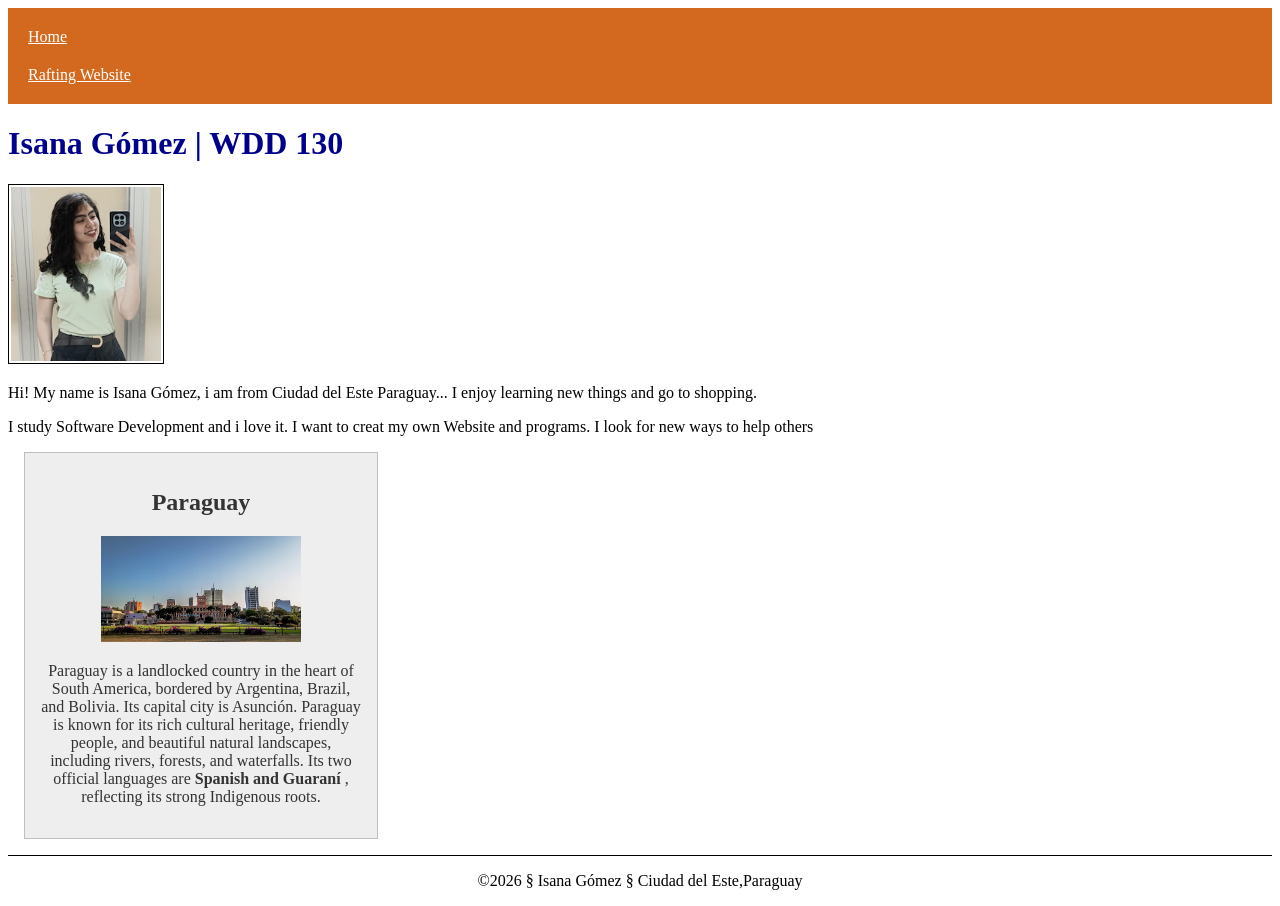
<file: index.html>
<!DOCTYPE html>
<html lang="en-US">

<head>
    <meta charset="UTF-8">
    <meta name="viewport" content="width=device-width, initial-scale=1.0">
    <title>Isana Gómez | WDD 130</title>
    <meta name="description" content="Describe your home page here using keywords like your name, the course, the purpose of the page.">
    <meta name="author" content="Your name">
    <link rel="stylesheet" href="styles/styles.css">
</head>

<body>
    <header>
        <nav>
            <a href="#">Home</a>
            <a href="wwr/">Rafting Website</a>
        </nav>
    </header>

    <main>
        <h1>Isana Gómez | WDD 130</h1>
        <img src="week01/images/profile.jpg" alt="Hello, my name is Isana Gómez" width="200">
        <p>Hi! My name is Isana Gómez, i am from Ciudad del Este Paraguay... I enjoy learning new things and go to shopping.</p>
        <p>I study Software Development and i love it. I want to creat my own Website and programs. I look for new ways to help others</p>
    </main>

    <aside>
        <h2>Paraguay</h2>
        <img src="week02/images/paraguay.jpg" alt="A city of Paraguay">
        <p>
            Paraguay is a landlocked country in the heart of South America, bordered by Argentina, Brazil, and Bolivia. Its capital city is Asunción.

            Paraguay is known for its rich cultural heritage, friendly people, and beautiful natural landscapes, including rivers, forests, and waterfalls.
            Its two official languages are <strong>Spanish and Guaraní</strong> , reflecting its strong Indigenous roots.
        </p>
    </aside>

    <footer>
        <p>&copy;2026 § Isana Gómez § Ciudad del Este,Paraguay</p>
    </footer>


</body>

</html>
</file>
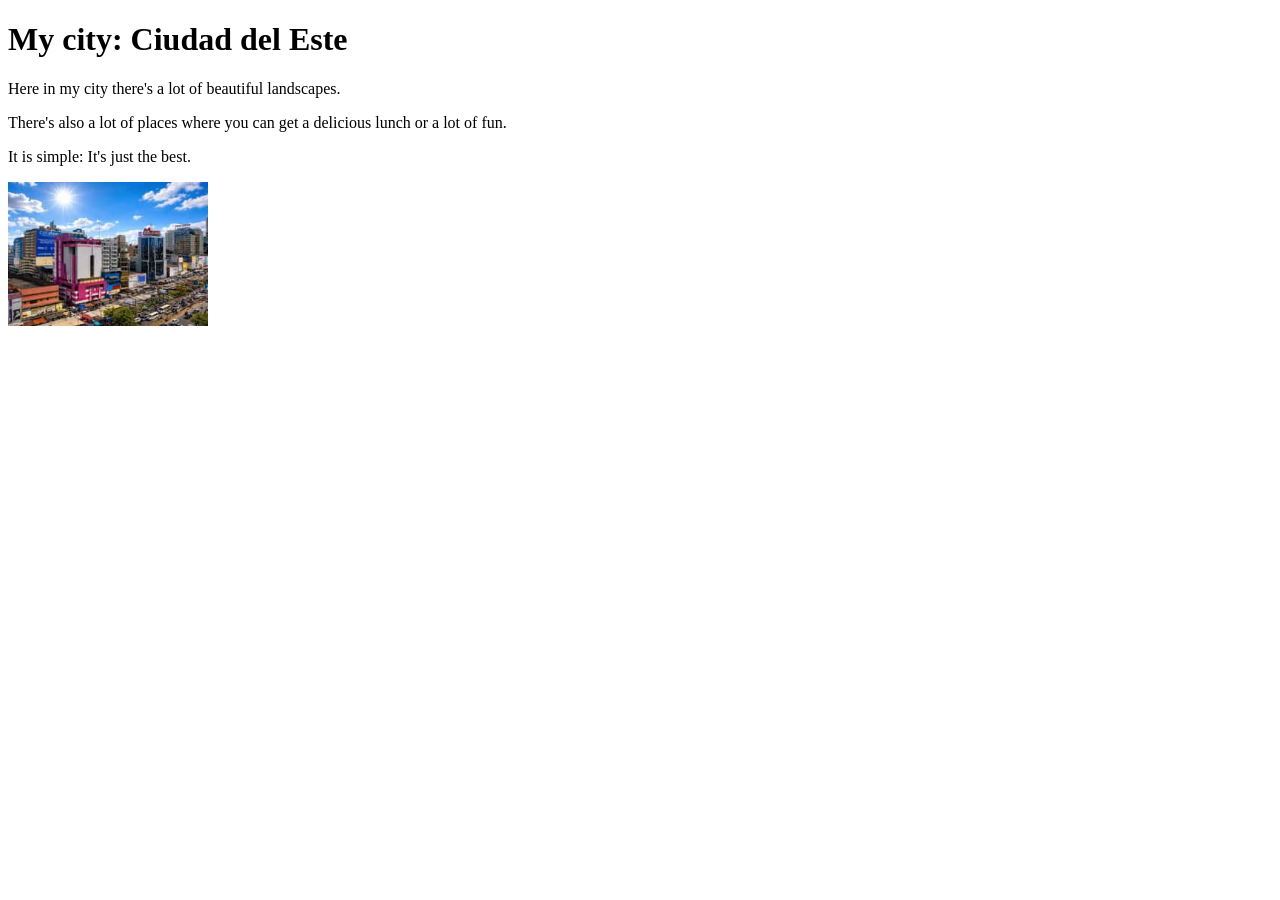
<file: week01/favorite-city.html>
<!DOCTYPE html>
<html lang="en">

<head>
    <meta charset="UTF-8">
    <meta name="viewport" content="width=device-width, initial-scale=1.0">
    <title>My favorite City</title>
</head>

<body>
    <h1>My city: Ciudad del Este</h1>
    <p>Here in my city there's a lot of beautiful landscapes.</p>
    <p>There's also a lot of places where you can get a delicious lunch or a lot of fun.</p>
    <p>It is simple: It's just the best.</p>
    <img src="images/cde.jpg" alt="Ciudad del Este" width="200">
</body>

</html>
</file>
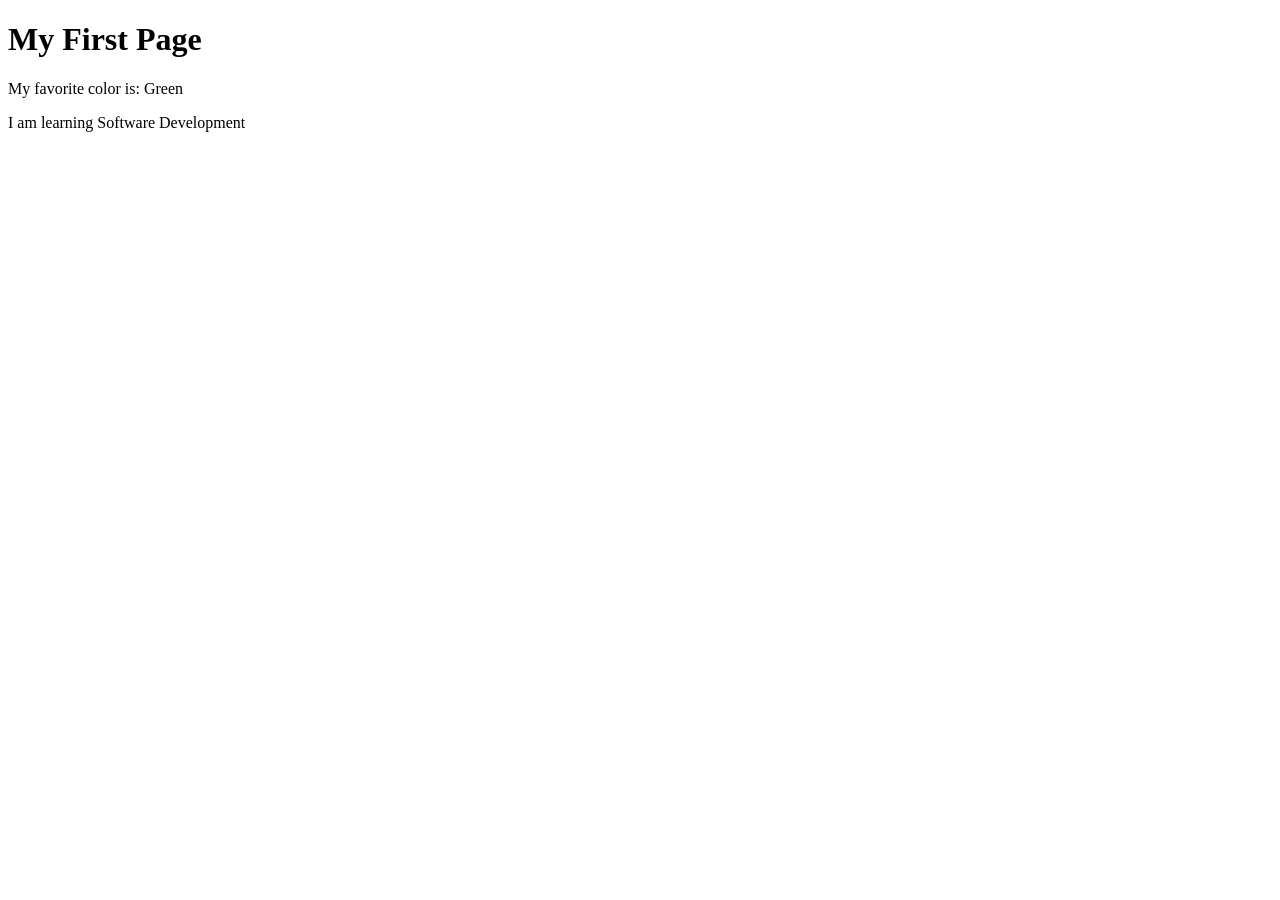
<file: week01/first-page.html>
<!DOCTYPE html>
<html lang="en">

<head>
    <meta charset="UTF-8">
    <meta name="viewport" content="width=device-width, initial-scale=1.0">
    <title>My First Page</title>
</head>

<body>
    <h1>My First Page</h1>
    <p>My favorite color is: Green</p>
    <p>I am learning Software Development</p>
</body>

</html>
</file>
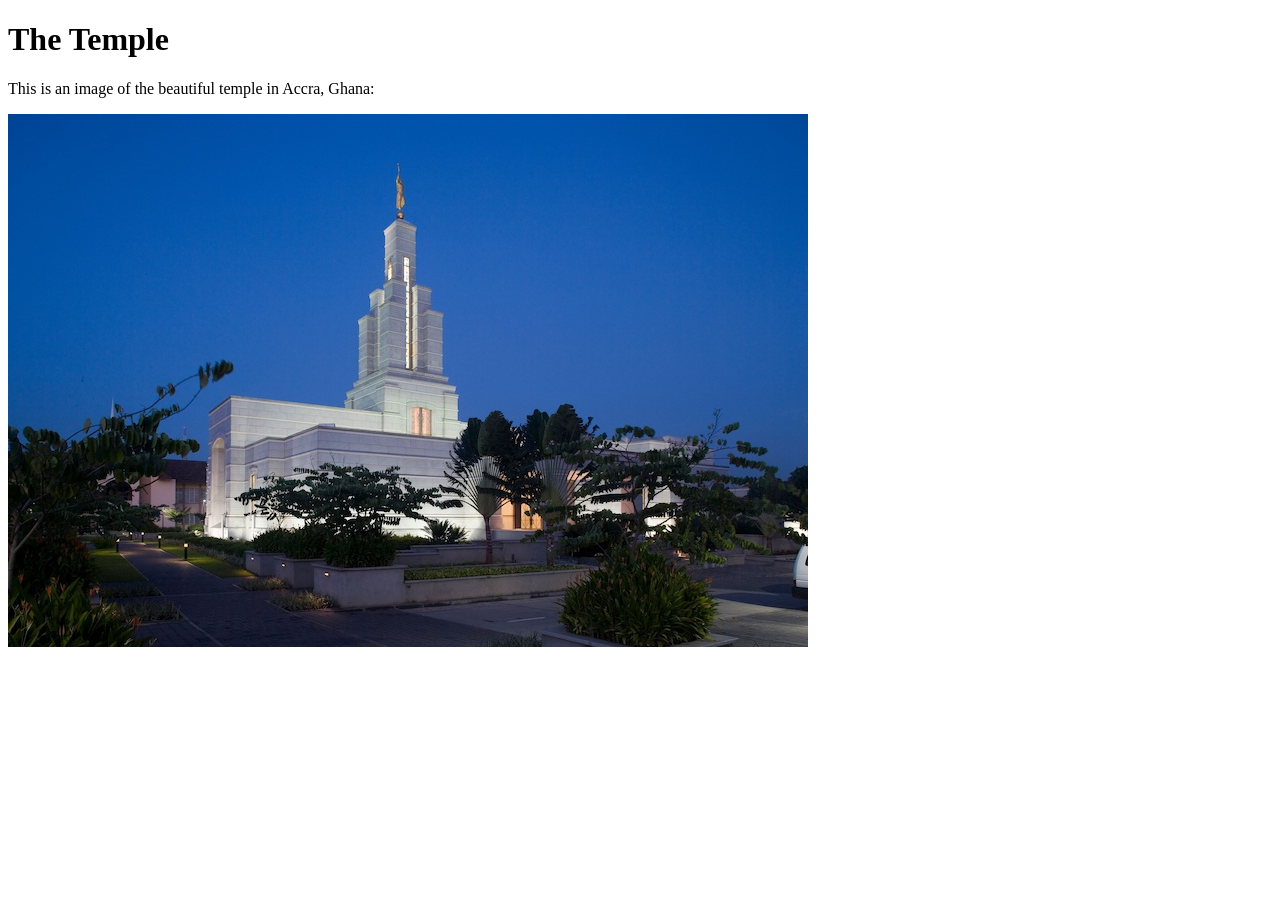
<file: week01/images.html>
<!DOCTYPE html>
<html lang="en">

<head>
    <meta charset="UTF-8">
    <meta name="viewport" content="width=device-width, initial-scale=1.0">
    <title>Temple Image</title>
</head>

<body>
    <h1>The Temple</h1>
    <p>This is an image of the beautiful temple in Accra, Ghana:</p>
    <img src="images/temple-large.jpg" alt="The Accra Ghana Temple" width="800" height="533">
    <!--The 'width' and 'heigth' i can add simple to the img tag-->

</body>

</html>
</file>
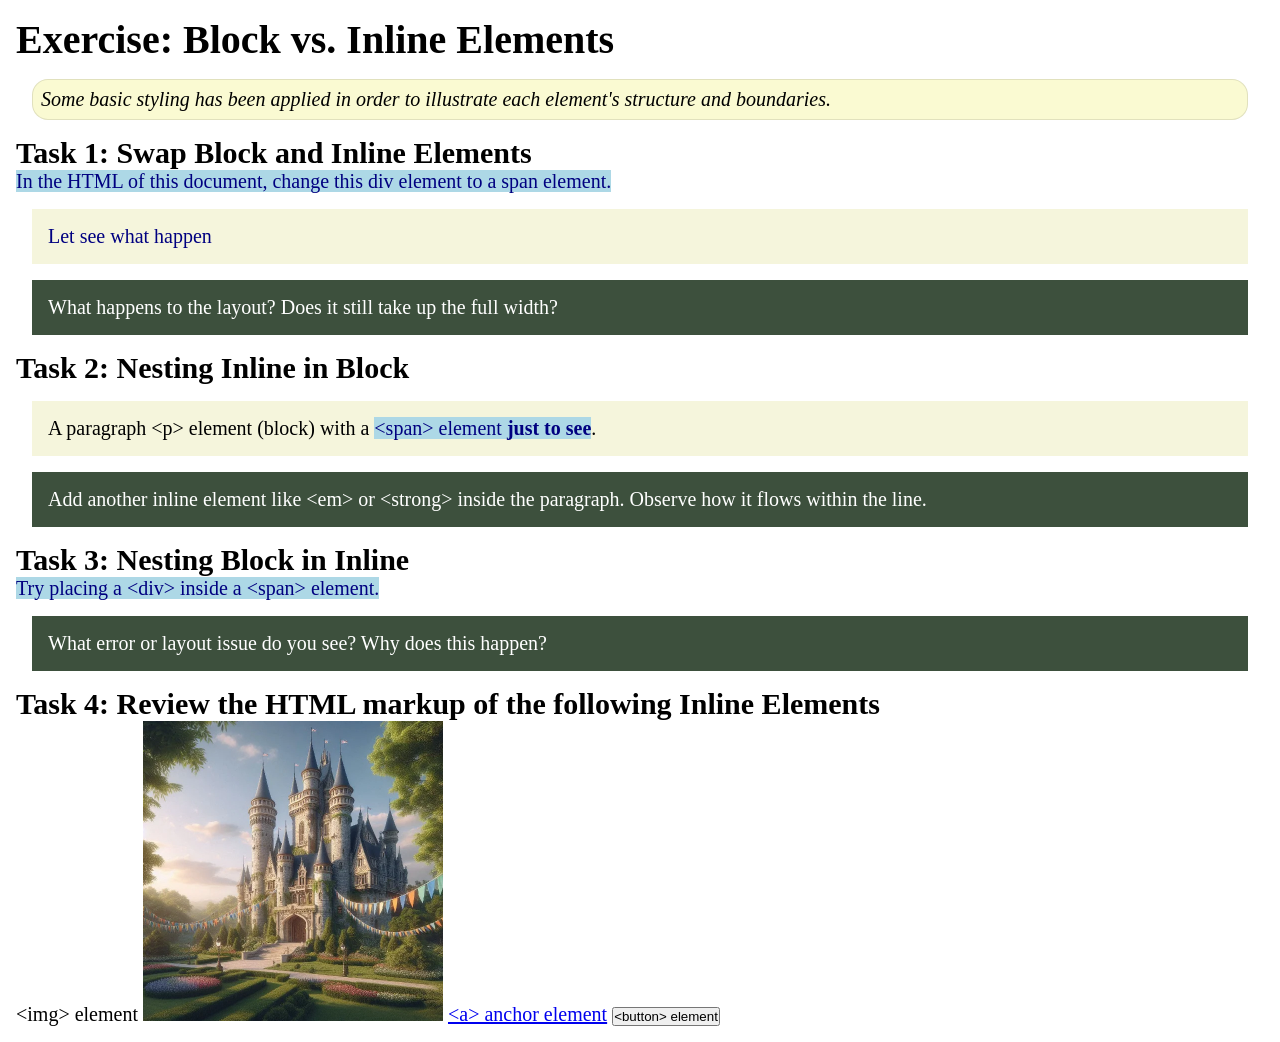
<file: week02/block-vs-inline.html>
<!DOCTYPE html>
<html lang="en">

<head>
    <meta charset="UTF-8">
    <meta name="viewport" content="width=device-width, initial-scale=1.0">
    <title>Exercise: Block vs. Inline Elements</title>
    <link rel="stylesheet" href="styles/block-vs-inline.css">
</head>

<body>
    <main>
        <h1>Exercise: Block vs. Inline Elements</h1>
        <p class="note">Some basic styling has been applied in order to illustrate each element's structure and boundaries.</p>

        <h2>Task 1: Swap Block and Inline Elements</h2> <!--The div will apear below the span becasuse div is a block element and span is a inline element-->
        <span>In the HTML of this document, change this div element to a span element.<div> Let see what happen</div></span>

        <p class="question">What happens to the layout? Does it still take up the full width?</p>

        <h2>Task 2: Nesting Inline in Block</h2> <!--the strong tag will apear with more enphasis on the text-->
        <p>A paragraph &lt;p&gt; element (block) with a <span>&lt;span&gt; element<strong> just to see</strong></span>.</p>
        <p class="question">Add another inline element like &lt;em&gt; or &lt;strong&gt; inside the paragraph. Observe how it flows within the line.</p>

        <h2>Task 3: Nesting Block in Inline</h2>
        <span>Try placing a &lt;div&gt; inside a &lt;span&gt; element.</span>
        <p class="question">What error or layout issue do you see? Why does this happen?</p>

        <h2>Task 4: Review the HTML markup of the following Inline Elements</h2>
        &lt;img&gt; element
        <img src="images/castle.webp" alt="placeholder image (images are inline)" width="300" height="300">
        <a href="https://churchofjesuschrist.org">&lt;a&gt; anchor element</a>
        <button type="button">&lt;button&gt; element</button>
    </main>
</body>

</html>
</file>
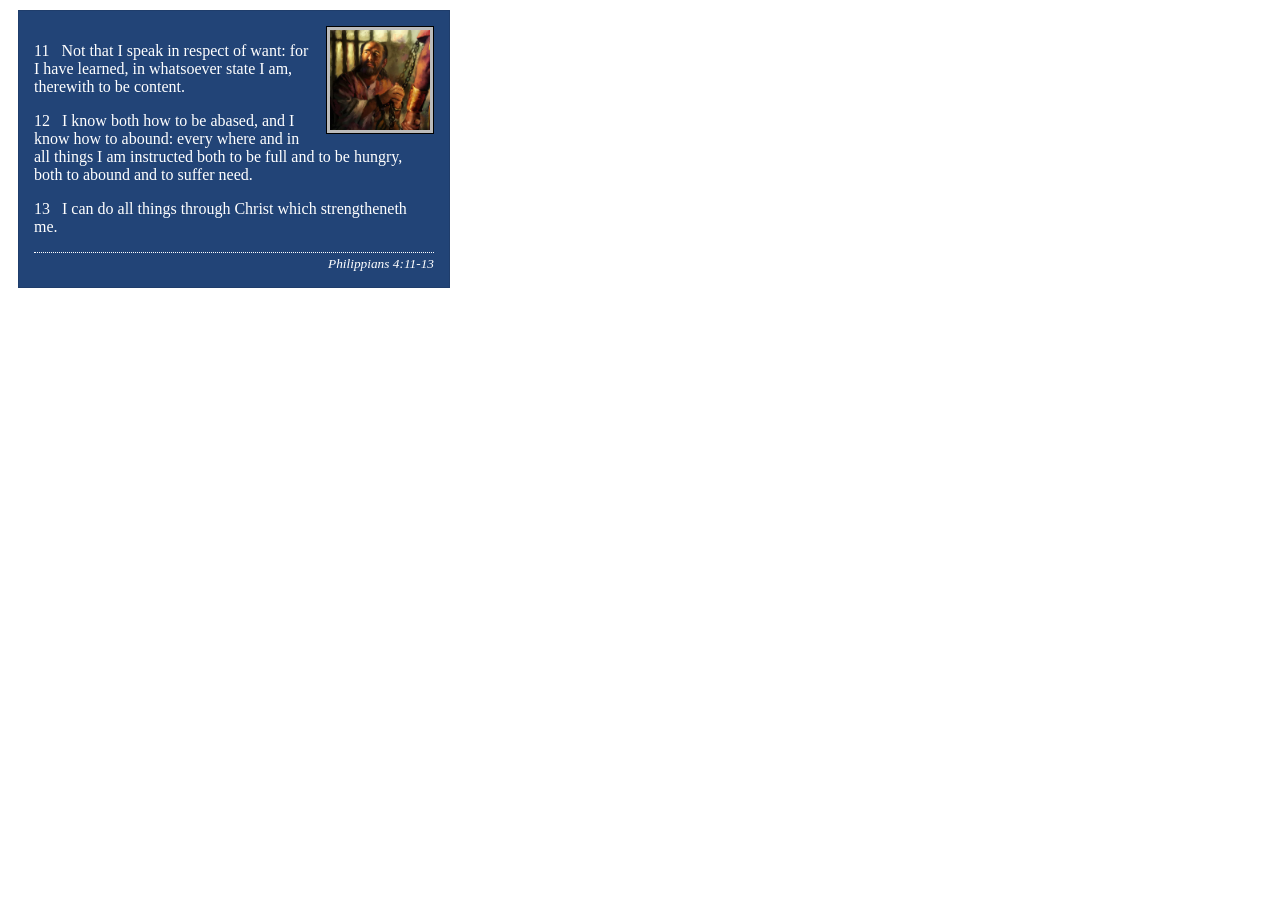
<file: week02/box-model-solution.html>
<!DOCTYPE html>
<html lang="en">

<head>
    <meta charset="UTF-8">
    <meta name="viewport" content="width=device-width, initial-scale=1.0">
    <title>Box Model Activity</title>
    <link rel="stylesheet" href="styles/box-model-solution.css">
</head>

<body>
    <main>
        <div class="callout">
            <img src="images/apostle-paul-imprisoned.webp" alt="Paul the Apostle - Imprisoned in Rome" width="200" height="200">
            <blockquote>
                <p>11 &nbsp; Not that I speak in respect of want: for I have learned, in whatsoever state I am, therewith to be content.</p>
                <p>12 &nbsp; I know both how to be abased, and I know how to abound: every where and in all things I am instructed both to be full and to be hungry, both to abound and to suffer need.</p>
                <p>13 &nbsp; I can do all things through Christ which strengtheneth me.</p>
            </blockquote>
            <cite>Philippians 4:11-13</cite>
        </div>
    </main>
</body>

</html>
</file>
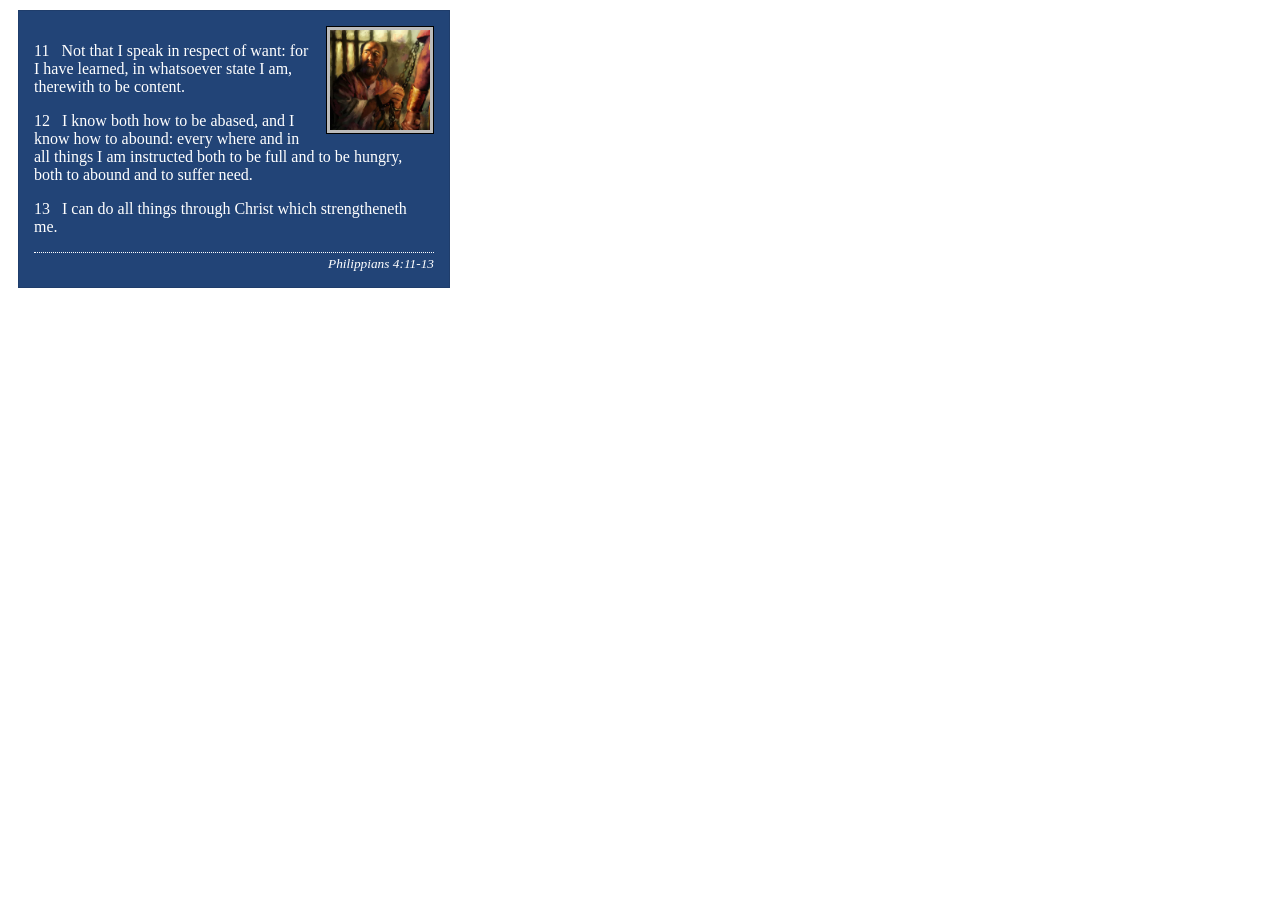
<file: week02/box-model.html>
<!DOCTYPE html>
<html lang="en">

<head>
    <meta charset="UTF-8">
    <meta name="viewport" content="width=device-width, initial-scale=1.0">
    <title>Box Model Activity</title>
    <link rel="stylesheet" href="styles/box-model.css">
</head>

<body>
    <main>
        <div class="callout">
            <img src="images/apostle-paul-imprisoned.webp" alt="Paul the Apostle - Imprisoned in Rome" width="200" height="200">
            <blockquote>
                <p>11 &nbsp; Not that I speak in respect of want: for I have learned, in whatsoever state I am, therewith to be content.</p>
                <p>12 &nbsp; I know both how to be abased, and I know how to abound: every where and in all things I am instructed both to be full and to be hungry, both to abound and to suffer need.</p>
                <p>13 &nbsp; I can do all things through Christ which strengtheneth me.</p>
            </blockquote>
            <cite>Philippians 4:11-13</cite>
        </div>
    </main>
</body>

</html>
</file>
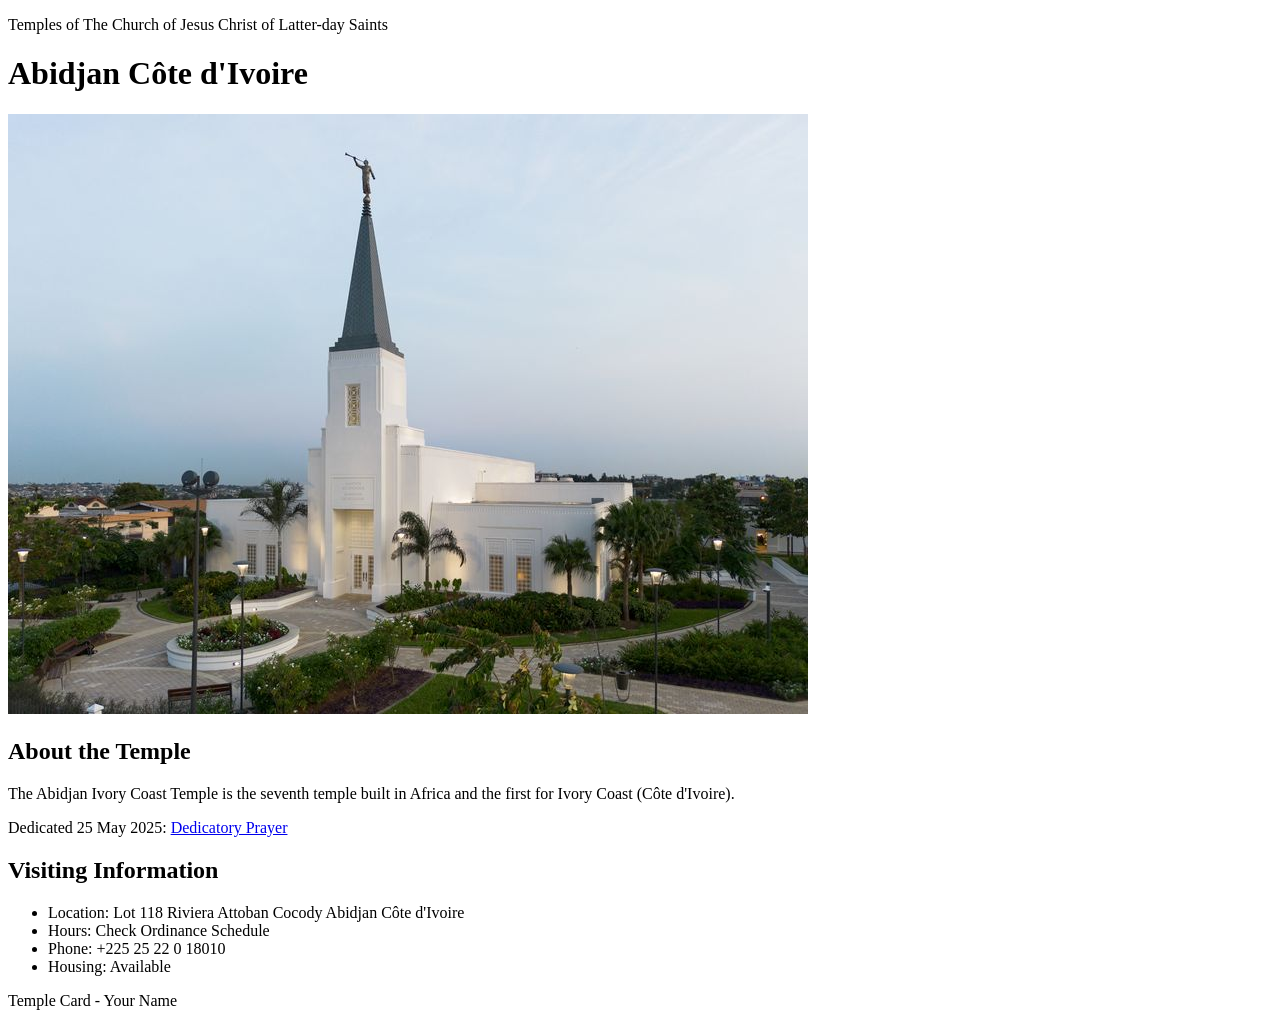
<file: week02/temple.html>
<!DOCTYPE html>
<html lang="en">

<head>
    <meta charset="UTF-8">
    <meta name="viewport" content="width=device-width, initial-scale=1.0">
    <title>Temple Card - Abidjan Côte d'Ivoire</title>
</head>

<body>
    <header>
        <p>Temples of The Church of Jesus Christ of Latter-day Saints</p>
    </header>
    <main>
        <h1>Abidjan Côte d'Ivoire</h1>
        <picture>
            <img src="images/abidjan-ivory-coast.jpeg" alt="Abidjan Côte d'Ivoire Temple">
        </picture>
        <section>
            <h2>About the Temple</h2>
            <p>The Abidjan Ivory Coast Temple is the seventh temple built in Africa and the first for Ivory Coast (Côte d'Ivoire).</p>
            <p>Dedicated 25 May 2025: <a href="https://www.churchofjesuschrist.org/temples/dedicatory-prayer/abidjan-ivory-coast-temple/2025-05-25?lang=eng" target="_blank" rel="noopener noreferrer">Dedicatory Prayer</a></p>
        </section>
        <section>
            <h2>Visiting Information</h2>
            <ul>
                <li>Location: Lot 118 Riviera Attoban Cocody Abidjan Côte d'Ivoire</li>
                <li>Hours: Check Ordinance Schedule</li>
                <li>Phone: +225 25 22 0 18010</li>
                <li>Housing: Available</li>
            </ul>
        </section>
    </main>
    <footer>
        <p>Temple Card - Your Name</p>
    </footer>
</body>

</html>
</file>
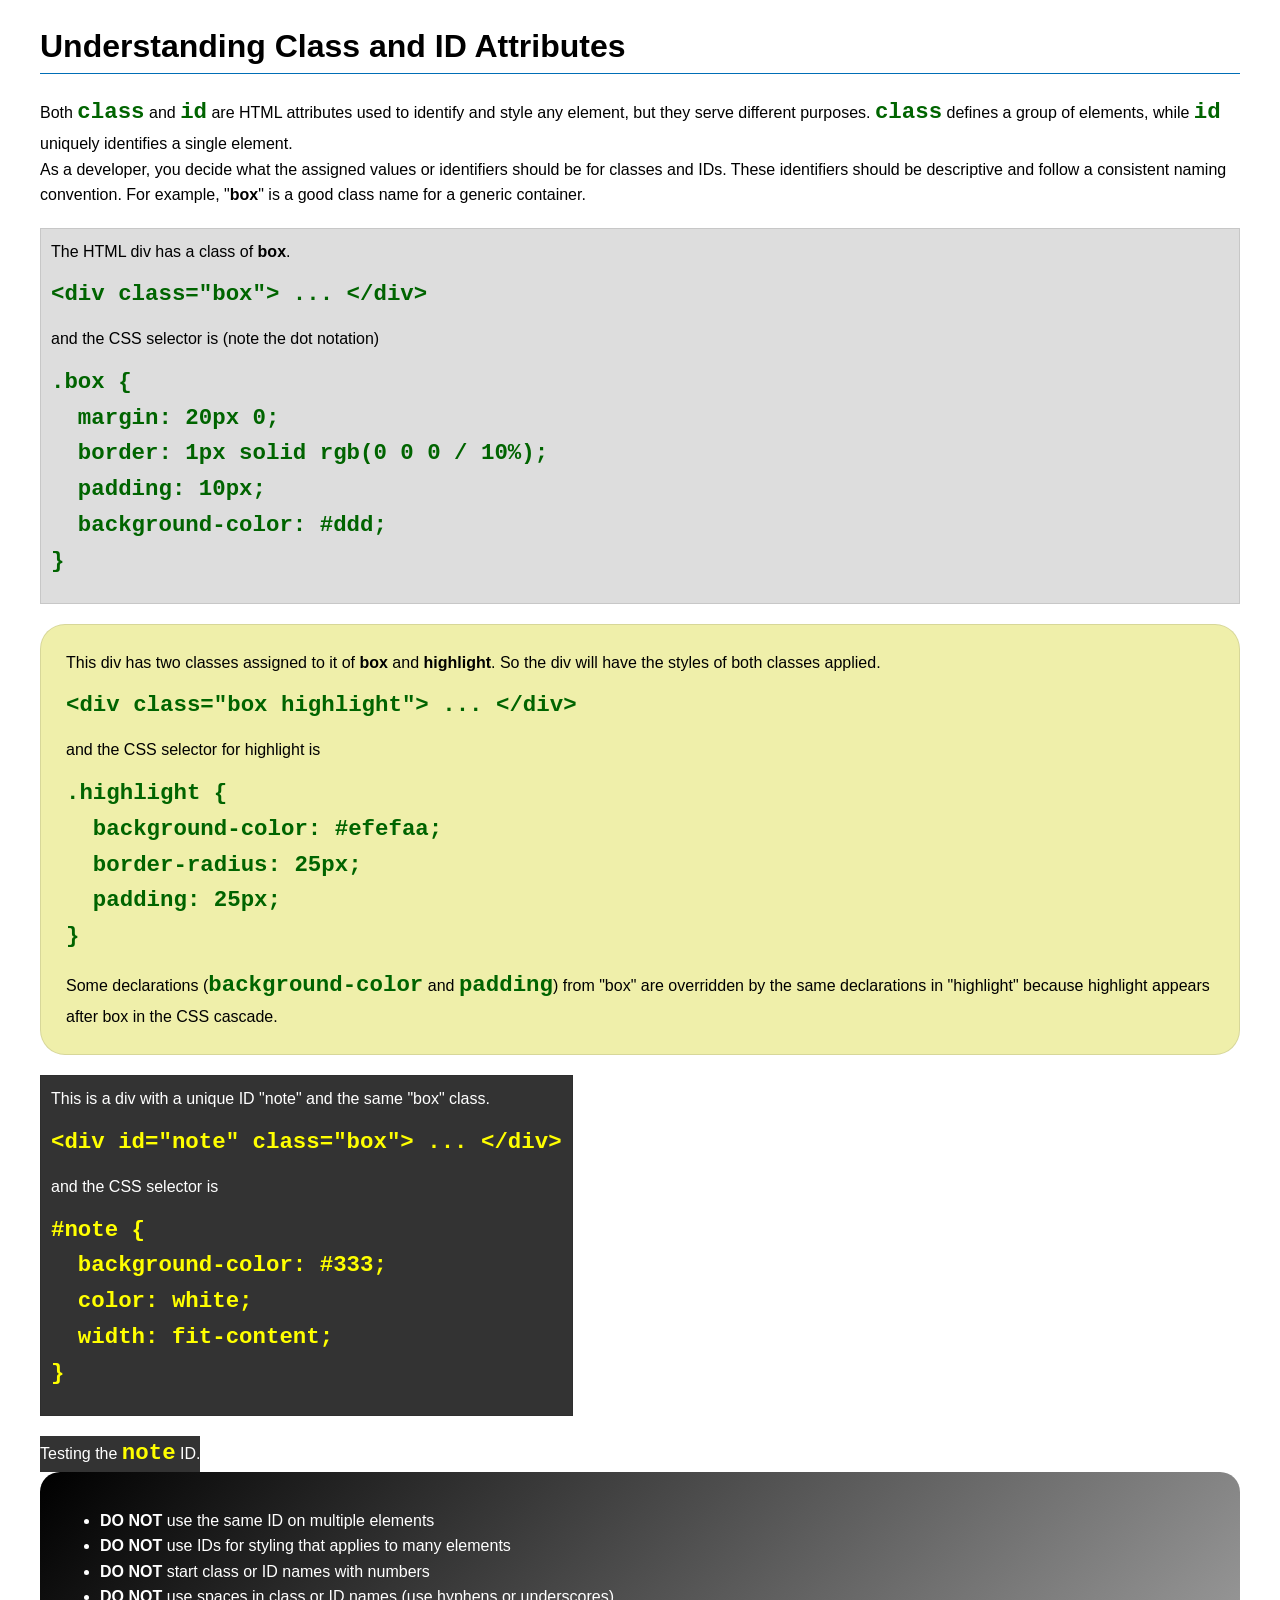
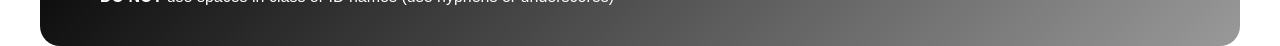
<file: week03/class-and-id.html>
<!DOCTYPE html>
<html lang="en">

<head>
    <meta charset="UTF-8">
    <meta name="viewport" content="width=device-width, initial-scale=1.0">
    <title>Class vs ID Attributes</title>
    <link rel="stylesheet" href="styles/class-and-id.css">
</head>

<body>
    <h1>Understanding Class and ID Attributes</h1>
    <p>Both <code>class</code> and <code>id</code> are HTML attributes used to identify and style any element, but they serve different purposes. <code>class</code> defines a group of elements, while <code>id</code> uniquely identifies a single element.</p>
    <p>As a developer, you decide what the assigned values or identifiers should be for classes and IDs. These identifiers should be descriptive and follow a consistent naming convention. For example, "<strong>box</strong>" is a good class name for a generic container.</p>
    <div class="box">
        <p>The HTML div has a class of <strong>box</strong>.</p>
        <pre><code class="html">&lt;div class="box"&gt; ... &lt;/div&gt;</code></pre>
        and the CSS selector is (note the dot notation)
        <pre><code class="css">.box {
  margin: 20px 0;
  border: 1px solid rgb(0 0 0 / 10%);
  padding: 10px;
  background-color: #ddd; 
}</code></pre>
    </div>

    <div class="box highlight">
        <p>This div has two classes assigned to it of <strong>box</strong> and <strong>highlight</strong>. So the div will have the styles of both classes applied.</p>
        <pre><code class="html">&lt;div class="box highlight"&gt; ... &lt;/div&gt;</code></pre>
        and the CSS selector for highlight is
        <pre><code class="css">.highlight {
  background-color: #efefaa;
  border-radius: 25px;
  padding: 25px;
}</code></pre>
        <p>Some declarations (<code>background-color</code> and <code>padding</code>) from "box" are overridden by the same declarations in "highlight" because highlight appears after box in the CSS cascade.</p>
    </div>

    <div id="note" class="box">
        <p>This is a div with a unique ID "note" and the same "box" class.</p>
        <pre><code class="html">&lt;div id="note" class="box"&gt; ... &lt;/div&gt;</code></pre>
        and the CSS selector is
        <pre><code class="css">#note {
  background-color: #333;
  color: white;
  width: fit-content;
}</code></pre>
    </div>

    <div id="note">
        <p>Testing the <code>note</code> ID.</p>
    </div>

    <section id="best-practice">
        <ul>
            <li><strong>DO NOT</strong> use the same ID on multiple elements</li>
            <li><strong>DO NOT</strong> use IDs for styling that applies to many elements</li>
            <li><strong>DO NOT</strong> start class or ID names with numbers</li>
            <li><strong>DO NOT</strong> use spaces in class or ID names (use hyphens or underscores)</li>
        </ul>
    </section>

</body>

</html>
</file>
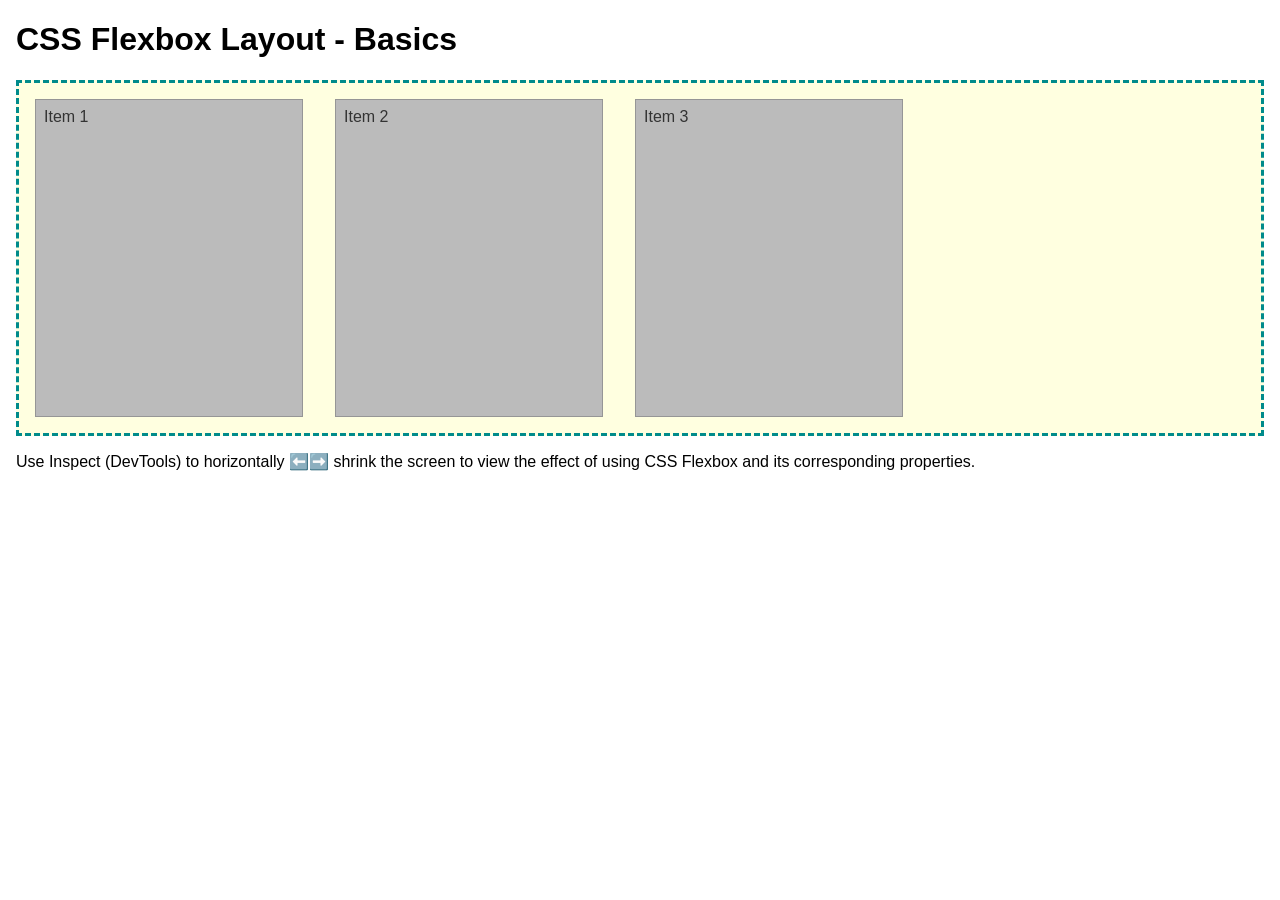
<file: week04/flexbox-layout.html>
<!DOCTYPE html>
<html lang="en">

<head>
    <meta charset="UTF-8">
    <meta name="viewport" content="width=device-width, initial-scale=1.0">
    <title>CSS Flexbox Layout - Basics</title>
    <link rel="stylesheet" href="styles/flexbox.css">
</head>

<body>
    <main>
        <h1>CSS Flexbox Layout - Basics</h1>
        <div class="flex-container">
            <div class="flex-item item1">Item 1</div>
            <div class="flex-item item2">Item 2</div>
            <div class="flex-item item3">Item 3</div>
        </div>
        <p>Use Inspect (DevTools) to horizontally ⬅️➡️ shrink the screen to view the effect of using CSS Flexbox and its corresponding properties.</p>
    </main>
</body>

</html>
</file>
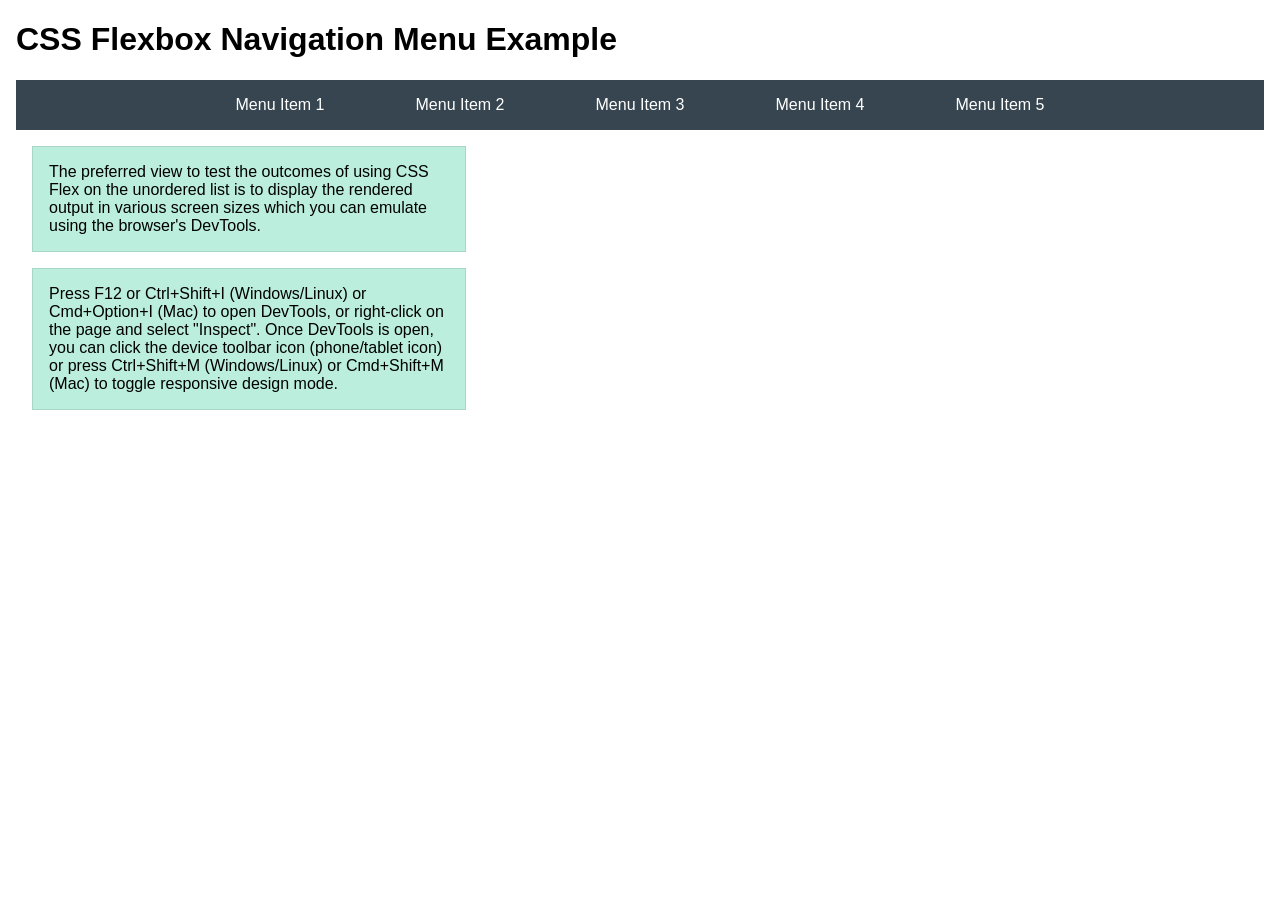
<file: week04/flexbox-menu.html>
<!DOCTYPE html>
<html lang="en">

<head>
    <meta charset="UTF-8">
    <meta name="viewport" content="width=device-width, initial-scale=1.0">
    <title>CSS Flexbox - Navigation Menu</title>
    <link rel="stylesheet" href="styles/flexbox-menu.css">
</head>

<body>
    <main>
        <h1>CSS Flexbox Navigation Menu Example</h1>
        <nav>
            <ul>
                <li><a href="#">Menu Item 1</a></li>
                <li><a href="#">Menu Item 2</a></li>
                <li><a href="#">Menu Item 3</a></li>
                <li><a href="#">Menu Item 4</a></li>
                <li><a href="#">Menu Item 5</a></li>
            </ul>
        </nav>
        <p>The preferred view to test the outcomes of using CSS Flex on the unordered list is to display the rendered output in various screen sizes which you can emulate using the browser's DevTools.</p>

        <p>Press F12 or Ctrl+Shift+I (Windows/Linux) or Cmd+Option+I (Mac) to open DevTools, or right-click on the page and select "Inspect". Once DevTools is open, you can click the device toolbar icon (phone/tablet icon) or press Ctrl+Shift+M (Windows/Linux) or Cmd+Shift+M (Mac) to toggle responsive design mode.</p>
    </main>
</body>

</html>
</file>
<file: styles/styles.css>
nav {
    background-color: chocolate;
    padding: 10px;
}

nav a {
    color: white;
    display: block;
    /*The display will change from the default of inline to block.*/
    padding: 10px;
}

h1 {
    color: darkblue;
}

main img {
    width: 150px;
    height: auto;
    border: 1px solid black;
    /*A border shorthand that sets the width,
        type of border,
        and color of the border.*/
    padding: 2px;
    /*Padding between the image and the border.*/
    box-sizing: 0 0 30 gray;
    /*A box shadow around the image border with zero offset and a 30px blur in gray.*/
}

p {
    padding: 0;
}

main {
    max-width: 840px;
}

aside {
    width: 20rem;
    margin: 1rem;
    border: 1px solid rgb(0 0 0 /0.2);
    /*the last value after the slash means the alpha or opacity of the color*/
    padding: 1rem;
    background-color: #eee;
    color: #333;
    text-align: center;
}

aside img {
    width: 200px;
    height: auto;
}

footer {
    margin-top: 15px;
    border-top: 1px solid #000;
    text-align: center;
}
</file>
<file: week02/styles/block-vs-inline.css>
* {
    margin: 0;
    padding: 0;
}

body {
    font-size: 20px;
    margin: 1rem;
}

p,
div {
    background-color: beige;
    margin: 1rem;
    padding: 1rem;
}

span {
    color: navy;
    background-color: lightblue;
}

code {
    margin: 0;
    padding: 0;
    color: green;
    font-size: 1.2rem;
}

.note {
    font-style: italic;
    background-color: lightgoldenrodyellow;
    border-radius: 1rem;
    border: 1px solid rgb(0 0 0 / 10%);
    margin: 1rem;
    padding: .5rem;
}

.question {
    background-color: #3d503d;
    color: #fff;
}
</file>
<file: week02/styles/box-model-solution.css>
.callout {
    max-width: 400px;
    margin: 10px;
    border: 1px solid rgb(0 0 0 / 10%);
    padding: 15px;
    background-color: #247;
    color: #fff;
}

.callout img {
    float: right;
    margin: 0 0 10px 15px;
    border: 1px solid #000;
    padding: 3px;
    background-color: #bbb;
    width: 100px;
    height: auto;
}

blockquote {
    margin: 0;
}

cite {
    display: block;
    border-top: 1px dotted #fff;
    padding-top: 3px;
    text-align: right;
    font-size: smaller;
}
</file>
<file: week02/styles/box-model.css>
.callout {
    /*max-width: 400px;
    margin: 10%;
    background-color: blue;
    padding: 5px;
    border: 1px;
    margin: 0px;
    color: white;*/
    max-width: 400px;
    margin: 10px;
    border: 1px solid rgb(0 0 0 / 10%);
    padding: 15px;
    background-color: #247;
    color: #fff;
}

.callout img {
    /*float: right;
    margin: 5%;
    width: 100px;
    height: 100px;
    padding: 3px;
    border: 2px solid black;
    margin: 20px;*/
    float: right;
    margin: 0 0 10px 15px;
    border: 1px solid #000;
    padding: 3px;
    background-color: #bbb;
    width: 100px;
    height: auto;
}

blockquote {
    /*margin: 30px 15px;*/
    margin: 0;
}

cite {
    /*text-align: left;
    padding-top: 15px;
    display: inline;
    border-top: 50px;
    font-size: medium;*/
    display: block;
    border-top: 1px dotted #fff;
    padding-top: 3px;
    text-align: right;
    font-size: smaller;
}
</file>
<file: week03/styles/class-and-id.css>
body {
    font-family: Arial, sans-serif;
    line-height: 1.6;
    margin: 0;
    padding: 0 40px;
}

h1 {
    border-bottom: 1px solid rgb(0 110 182);
    padding-bottom: 0;
}

p {
    margin: 0;
}

code {
    color: darkgreen;
    font-weight: 700;
    font-size: 1.4rem;
}

/* Class examples - can be reused */
.box {
    margin: 20px 0;
    border: 1px solid rgb(0 0 0 / 10%);
    padding: 10px;
    background-color: #ddd;
    /* this is shorthand for #dddddd */
}

.highlight {
    background-color: #efefaa;
    border-radius: 25px;
    padding: 25px;
}

/* ID examples - should be unique */

#note {
    background-color: #333;
    color: white;
    width: fit-content;
}

#note code {
    color: yellow;
}

#best-practice {
    background: linear-gradient(135deg, #000 0%, #999 100%);
    color: white;
    border-radius: 20px;
    padding: 20px;
}
</file>
<file: week04/styles/flexbox.css>
body {
    font-family: Helvetica, Arial, sans-serif;
    margin: 1rem;
}

.flex-container {
    border: 3px dashed darkcyan;
    background-color: lightyellow;
    display: flex;
    flex-wrap: wrap;
}

.flex-item {
    width: 250px;
    margin: 1rem;
    border: 1px solid rgb(0 0 0 / 20%);
    padding: 0.5rem;
    background-color: #bbb;
    color: #333;
}

.item1 {
    min-height: 100px;
}

.item2 {
    min-height: 200px;
}

.item3 {
    min-height: 300px;
}
</file>
<file: week04/styles/flexbox-menu.css>
body {
    font-family: Helvetica, Arial, sans-serif;
    margin: 1rem;
}

nav {
    background-color: #36454f;
}

nav ul {
    list-style-type: none;
    display: flex;
    flex-wrap: wrap;
    max-width: 900px;
    margin: 0 auto;
    padding: 0;
    justify-content: space-around;
    align-items: center;
}

nav a {
    display: block;
    color: #fff;
    text-align: center;
    padding: 1rem;
    text-decoration: none;
}

p {
    margin: 1rem;
    border: 1px solid rgb(0 0 0 / 10%);
    padding: 1rem;
    background-color: #bed;
    max-width: 400px;
}
</file>
